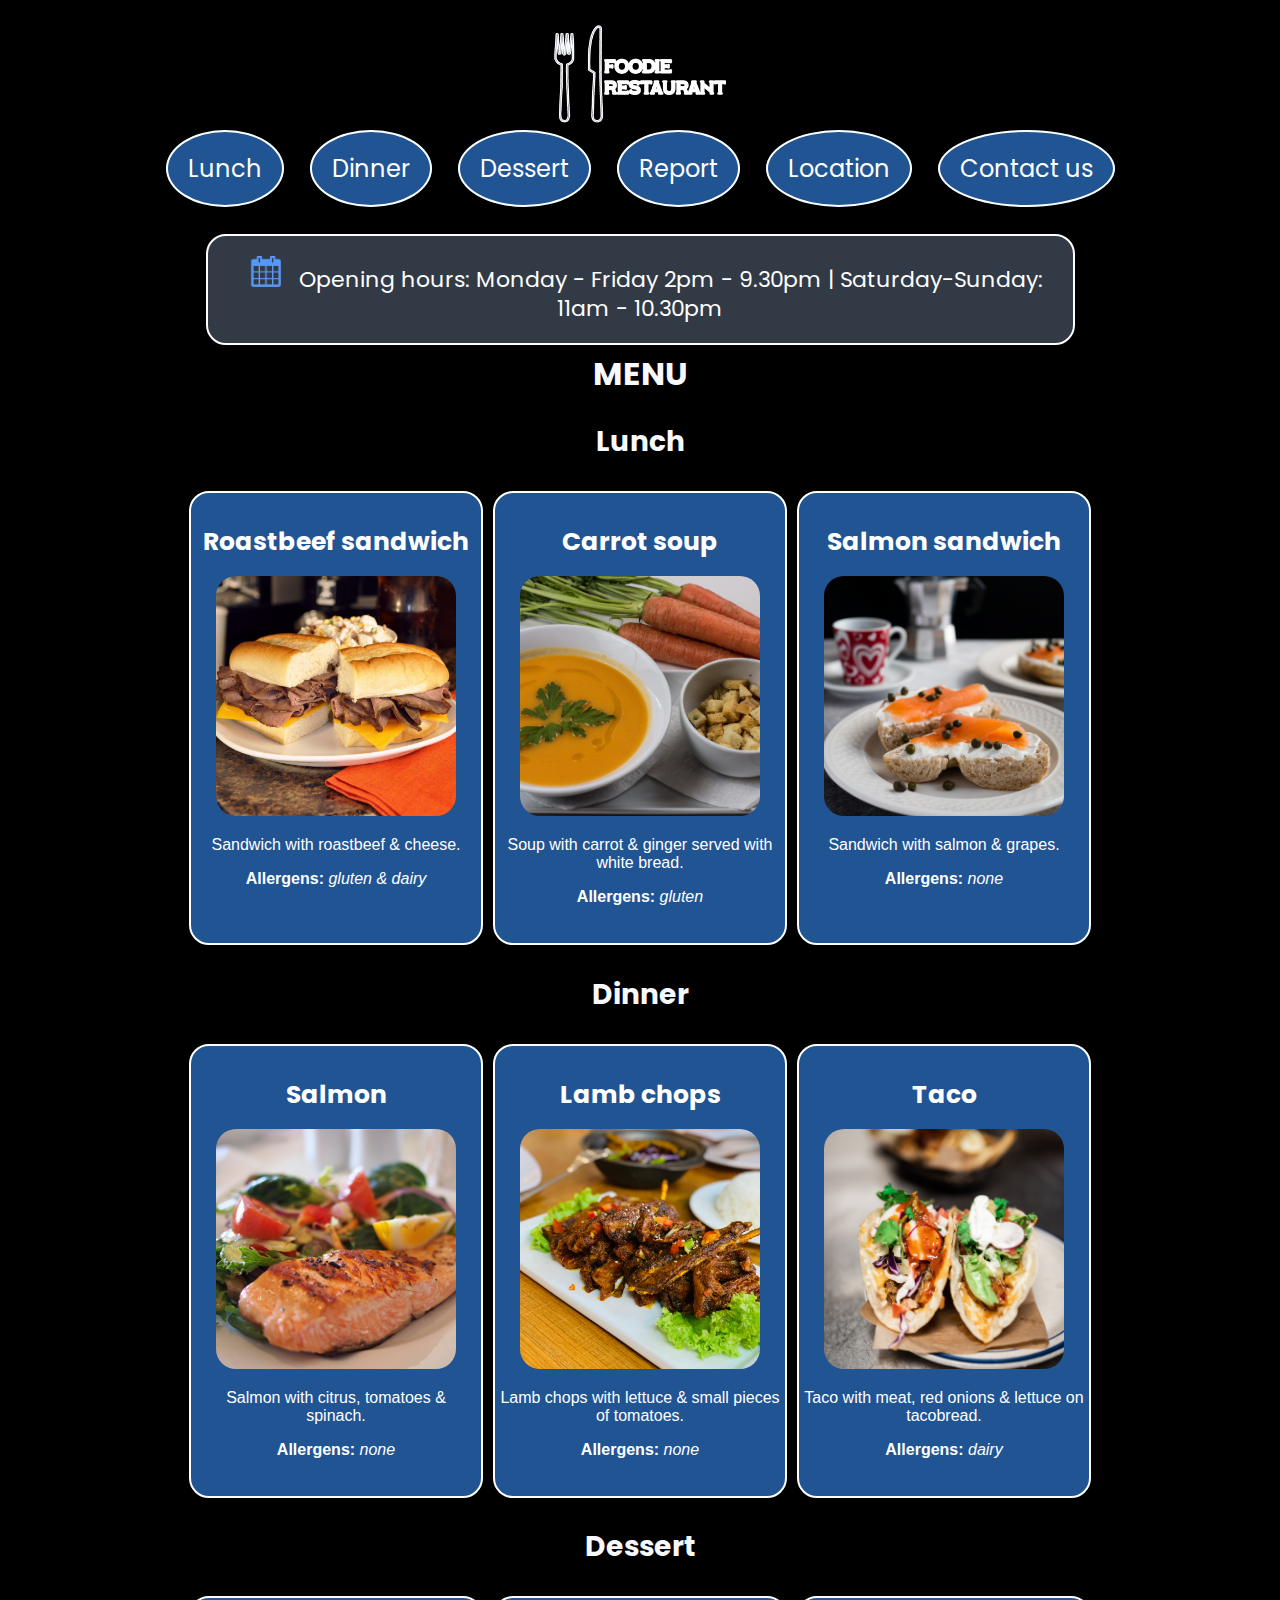
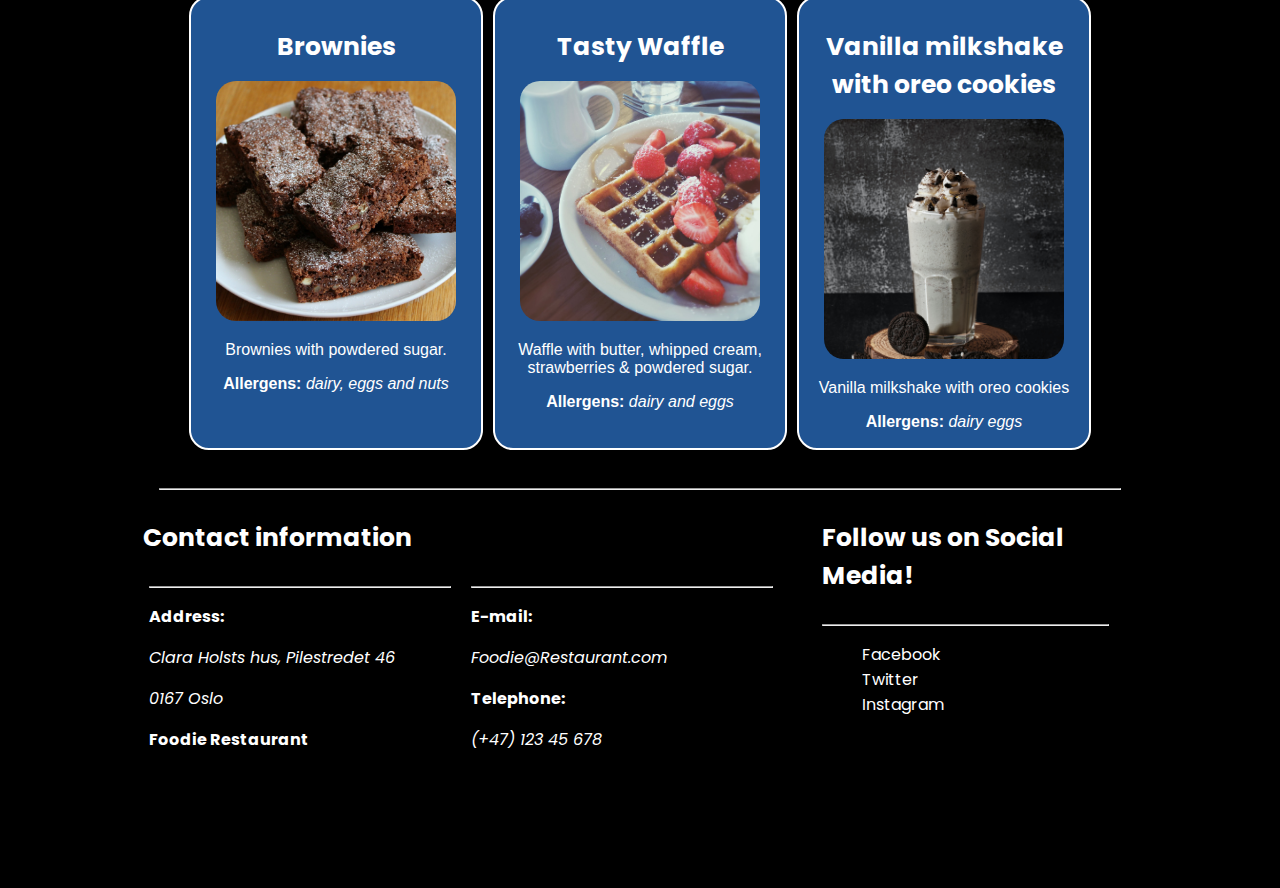
<file: index.html>
<!DOCTYPE html>
<html lang="en">
<head>
  <meta charset="UTF-8">
  <meta http-equiv="X-UA-Compatible" content="IE=edge">
  <meta name="viewport" content="width=device-width, initial-scale=1.0">
  <link rel="shortcut icon" href="images/favicon-16x16.png" type="image/x-icon">
  <title>Foodie Restaurant</title>
  <link rel="stylesheet" href="style.css">
</head>

<body>
  <header>
    <a href="index.html"><img id="logo" src="images/logo.png" alt="Logo for Foodie Restaurant"></a> 
    <nav id="menu">    
      <ul>
        <li><a href="#lunch">Lunch</a></li>
        <li><a href="#dinner">Dinner</a></li>
        <li><a href="#dessert">Dessert</a></li>
        <li><a href="report.html">Report</a></li>
        <li><a href="location.html">Location</a></li>
        <li><a href="contact.html">Contact us</a></li>
      </ul>
    </nav>
    <div id="openhours">
      <img src="images/calendarIcon.png" alt="A simple icon that looks like a calendar" width="55">
      Opening hours&#58;  Monday - Friday 2pm - 9.30pm &#124; Saturday-Sunday: 11am - 10.30pm
    </div>
  </header>

  <main>
    <h1>MENU</h1>
    <h2 id="lunch">Lunch</h2>
    <div class="meals-div">
      <div class="meal-div">
        <h3>Roastbeef sandwich</h3>
        <img src="images/1roastBeefSandwich.jpg" alt="First lunch is a sandwich with roastbeef and cheese.">
        <p>Sandwich with roastbeef &amp; cheese.</p>
          <p><strong>Allergens: </strong><em>gluten &amp; dairy</em></p>
        </div> 
        <div class="meal-div">   
          <h3>Carrot soup</h3>
          <img src="images/2carrotSoup.jpg" alt="Second lunch is a soup made of carrot and ginger served with white bread.">
          <p>Soup with carrot &amp; ginger served with white bread.</p>
          <p><strong>Allergens: </strong><em>gluten</em></p>
        </div>
        <div class="meal-div">
          <h3>Salmon sandwich</h3>
          <img src="images/3SalmonSandwich.jpg" alt="Third lunch is sandwhich with salmon and grapes.">
          <p>Sandwich with salmon &amp; grapes.</p>
          <p><strong>Allergens: </strong><em>none</em></p>
        </div>
      </div>
      <h2 id="dinner">Dinner</h2>
      <div class="meals-div">
        <div class="meal-div">
          <h3>Salmon</h3>
          <img src="images/4salmon.jpg" alt="First dinner is salmon with citrus, tomatoes and spinach.">
          <p>Salmon with citrus, tomatoes &amp; spinach.
            <p><strong>Allergens: </strong><em>none</em></p> 
          </div>
          <div class="meal-div">
            <h3>Lamb chops</h3>
            <img src="images/5lambChops.jpg" alt="Second dinner is lamb chops with lettuce and small pieces of tomatoes.">
            <p>Lamb chops with lettuce &amp; small pieces of tomatoes.</p>
            <p><strong>Allergens: </strong><em>none</em></p>
          </div>
          <div class="meal-div">
            <h3>Taco</h3>
            <img src="images/6taco.jpg" alt="Third dinner is taco with meat, red onions and lettuce on tacobread.">
            <p>Taco with meat, red onions &amp; lettuce on tacobread.</p>
            <p><strong>Allergens: </strong><em>dairy</em></p>
          </div>
        </div>
        <h2 id="dessert">Dessert</h2>
        <div class="meals-div">
          <div class="meal-div">
            <h3>Brownies</h3>
            <img src="images/7Brownies.jpg" alt="First dessert is brownies with powdered sugar.">
            <p>Brownies with powdered sugar.</p>
            <p><strong>Allergens: </strong><em>dairy, eggs and nuts</em></p>
          </div>
          <div class="meal-div">
            <h3>Tasty Waffle</h3>
            <img src="images/8waffle.jpg" alt="Second dessert is a waffle with butter, whipped cream, strawberries and powdered sugar.">
            <p>Waffle with butter, whipped cream, strawberries &amp; powdered sugar.</p>
            <p><strong>Allergens: </strong><em>dairy and eggs</em></p>
          </div>
          <div class="meal-div">
            <h3>Vanilla milkshake with oreo cookies</h3>
            <img src="images/9milkshakeOreo.jpg" alt="Third dessert is vanilla milkshake with oreo cookies">
            <p>Vanilla milkshake with oreo cookies</p>
            <p><strong>Allergens: </strong><em>dairy eggs</em></p>
          </div>
        </div>
      </div>
    </main>

    <br>
    <hr>

    <footer>
      <div class="information-container">
        <div class="infoChild infoChild2">
          <h2>Contact information</h2>
          <div class="information-container">
            <div class="infoChild">
              <hr id="infoLine">
              <p><strong>Address&#58</strong></p>
              <p><em>Clara Holsts hus, Pilestredet 46</em></p>
              <p><em>0167 Oslo</em></p>
              <a href="https://www.google.com/maps/place/OsloMet/@59.9207509,10.7335999,17z/data=!4m9!1m2!2m1!1sOsloMet!3m5!1s0x46416e7913e2a529:0xd56463578e04ce80!8m2!3d59.921084!4d10.7333234!15sCgdPc2xvTWV0kgEKdW5pdmVyc2l0eeABAA" target="_blank"><b>Foodie Restaurant</b></a>
        </div>
        <div class="infoChild">
          <hr id="infoLine">
          <p><strong>E-mail: </strong></p>
          <a href="mailto:Foodie@Restaurant.com" target="_blank"><em>Foodie@Restaurant.com</em></a>
          <p><strong>Telephone: </strong></p>
          <a href="tel:+4712345678"><em>(+47) 123 45 678</em></a>
        </div>
      </div>
    </div>
    <div class="infoChild">
      <h2>Follow us on Social Media!</h2>
      <div class="information-container">
        <div class="infoChild">
          <hr id="infoLine">          
          <ul>       
            <li><a href="https://www.facebook.com/FoodieRestaurant" target="_blank">Facebook</a></li>    
            <li><a href="https://www.twitter.com/FoodieRestaurant" target="_blank">Twitter</a></li>       
            <li><a href="https://www.instagram.com/FoodieRestaurant" target="_blank">Instagram</a></li>  
          </ul>      
        </div>     
      </div>
    </div>  
  </div>
</footer>
</body>
</html>
</file>
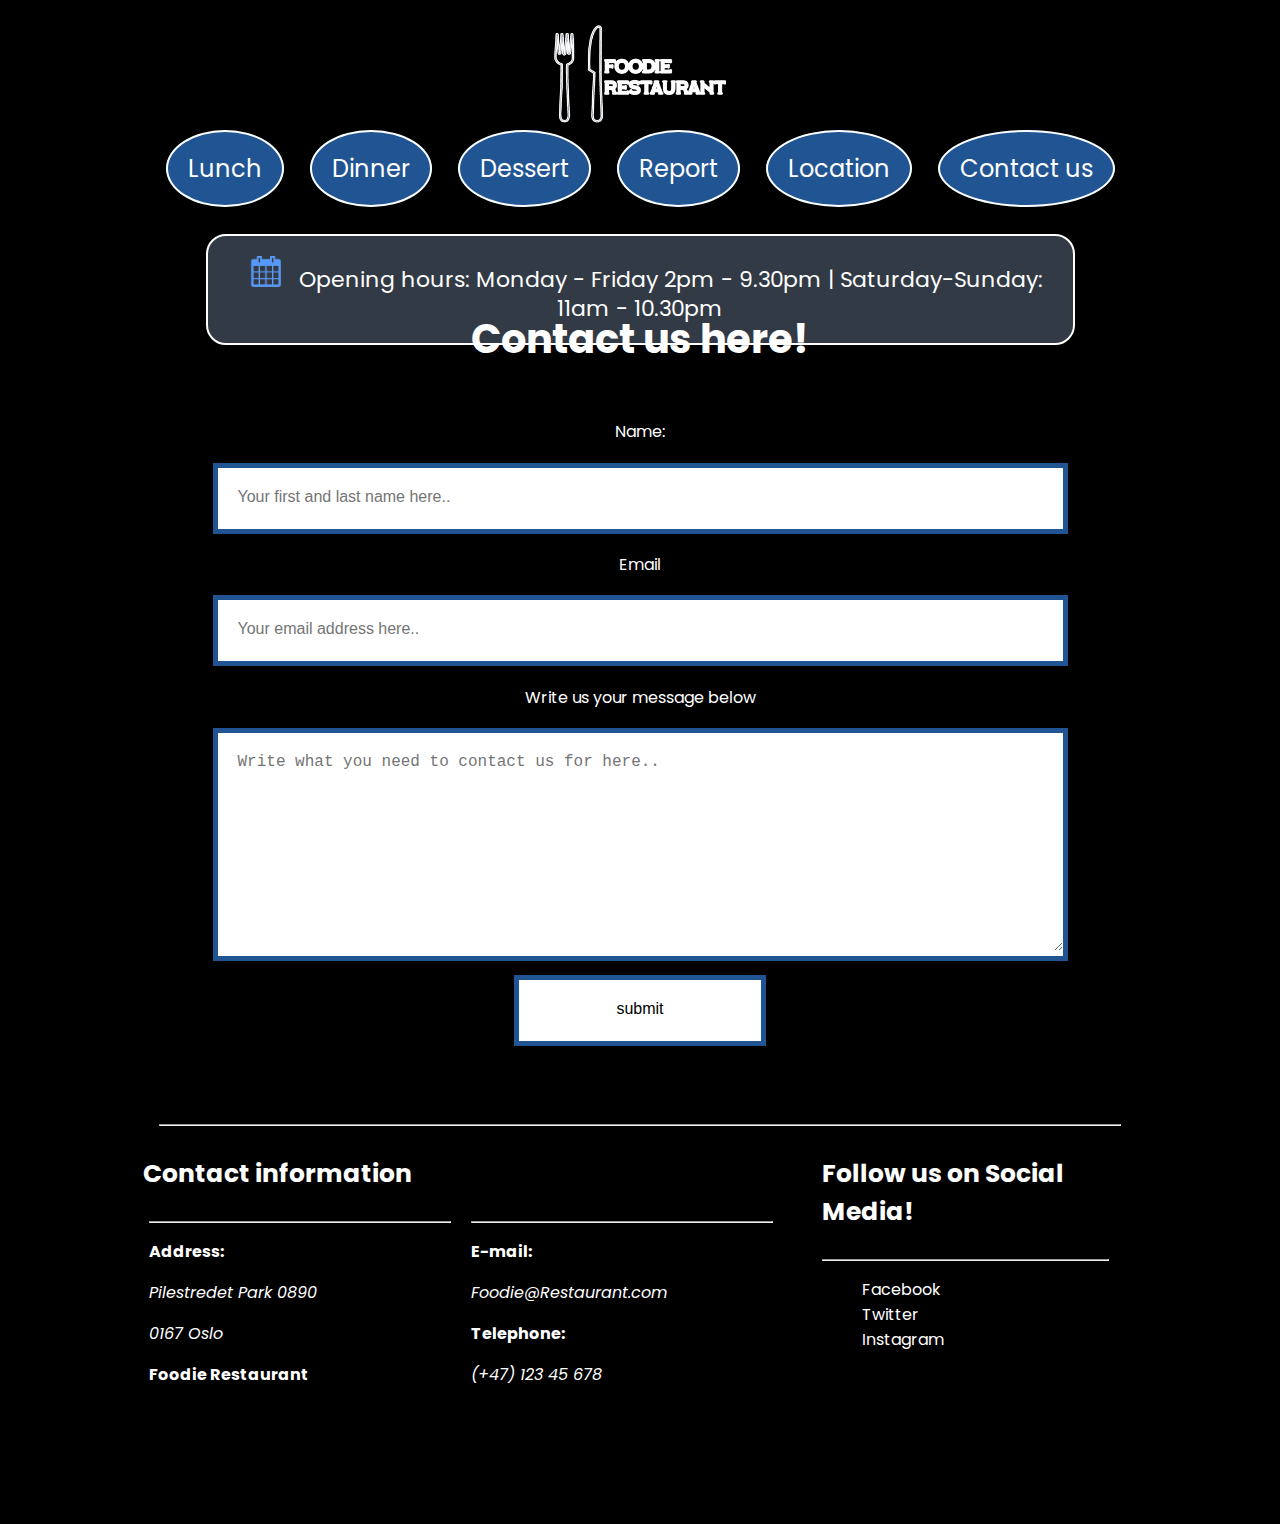
<file: contact.html>
<!DOCTYPE html>
<html lang="en">
<head>
    <meta charset="UTF-8">
    <meta http-equiv="X-UA-Compatible" content="IE=edge">
    <meta name="viewport" content="width=device-width, initial-scale=1.0">
    <link rel="shortcut icon" href="images/favicon-16x16.png" type="image/x-icon">
    <title>Foodie Restaurant</title>
    <link rel="stylesheet" href="style.css">
</head>

<body>
  <header>  
    <a href="index.html"><img id="logo" src="images/logo.png" alt="Logo for Foodie Restaurant"></a> 
    <nav id="menu"> 
      <ul>
        <li><a href="index.html#lunch">Lunch</a></li>
        <li><a href="index.html#dinner">Dinner</a></li>
        <li><a href="index.html#dessert">Dessert</a></li>
        <li><a href="report.html">Report</a></li>
        <li><a href="location.html">Location</a></li>
        <li><a href="contact.html">Contact us</a></li>
      </ul>
    </nav>
    <div id="openhours">
      <img src="images/calendarIcon.png" alt="A simple icon that looks like a calendar" width="55">
      Opening hours&#58;  Monday - Friday 2pm - 9.30pm &#124; Saturday-Sunday: 11am - 10.30pm
    </div>
  </header>


  <form class="contact-form">
    <h1 class="contact-container">Contact us here!</h1>
    <label for="full-name">Name:</label>
    <input type="text" name="name"  id="full-name" placeholder="Your first and last name here..">
    <label for="email">Email</label>
    <input type="text" name="email" id="email" placeholder="Your email address here..">
    <label for="message">Write us your message below</label>
    <textarea name="Message" id="message" placeholder="Write what you need to contact us for here.." cols="45" rows="10" placeholder="Comment text."></textarea>
    <div class="contact-submit">  
      <input type="submit" value="submit">
    </div>
  </form>


  <br>
  <hr>
    
  <footer>
    <div class="information-container">
      <div class="infoChild infoChild2"> 
        <h2>Contact information</h2>
        <div class="information-container"> 
          <div class="infoChild">  
            <hr id="infoLine"> 
            <p><strong>Address&#58</strong></p>
            <p><em>Pilestredet Park 0890</em></p>
            <p><em>0167 Oslo</em></p>   
            <a href="https://www.google.com/maps/place/OsloMet/@59.9207509,10.7335999,17.75z/data=!4m9!1m2!2m1!1sOsloMet!3m5!1s0x46416fab6bb97e7f:0x3f394a77d4dd9299!8m2!3d59.9201276!4d10.7374339!15sCgdPc2xvTWV0kgEKdW5pdmVyc2l0eeABAA" target="_blank"><b>Foodie Restaurant</b></a>
          </div>
          <div class="infoChild">
            <hr id="infoLine">
            <p><strong>E-mail: </strong></p>
            <a href="mailto:Foodie@Restaurant.com" target="_blank"><em>Foodie@Restaurant.com</em></a>
            <p><strong>Telephone: </strong></p>
            <a href="tel:+4712345678"><em>(+47) 123 45 678</em></a>
          </div>
        </div>
      </div>
      <div class="infoChild">
        <h2>Follow us on Social Media!</h2>
        <div class="information-container">
          <div class="infoChild">
            <hr id="infoLine">          
            <ul>       
              <li><a href="https://www.facebook.com/FoodieRestaurant" target="_blank">Facebook</a></li>    
              <li><a href="https://www.twitter.com/FoodieRestaurant" target="_blank">Twitter</a></li>          
              <li><a href="https://www.instagram.com/FoodieRestaurant" target="_blank">Instagram</a></li>        
            </ul>       
          </div>     
        </div>
      </div>  
    </div> 
  </footer>
</body>

</html>
</file>
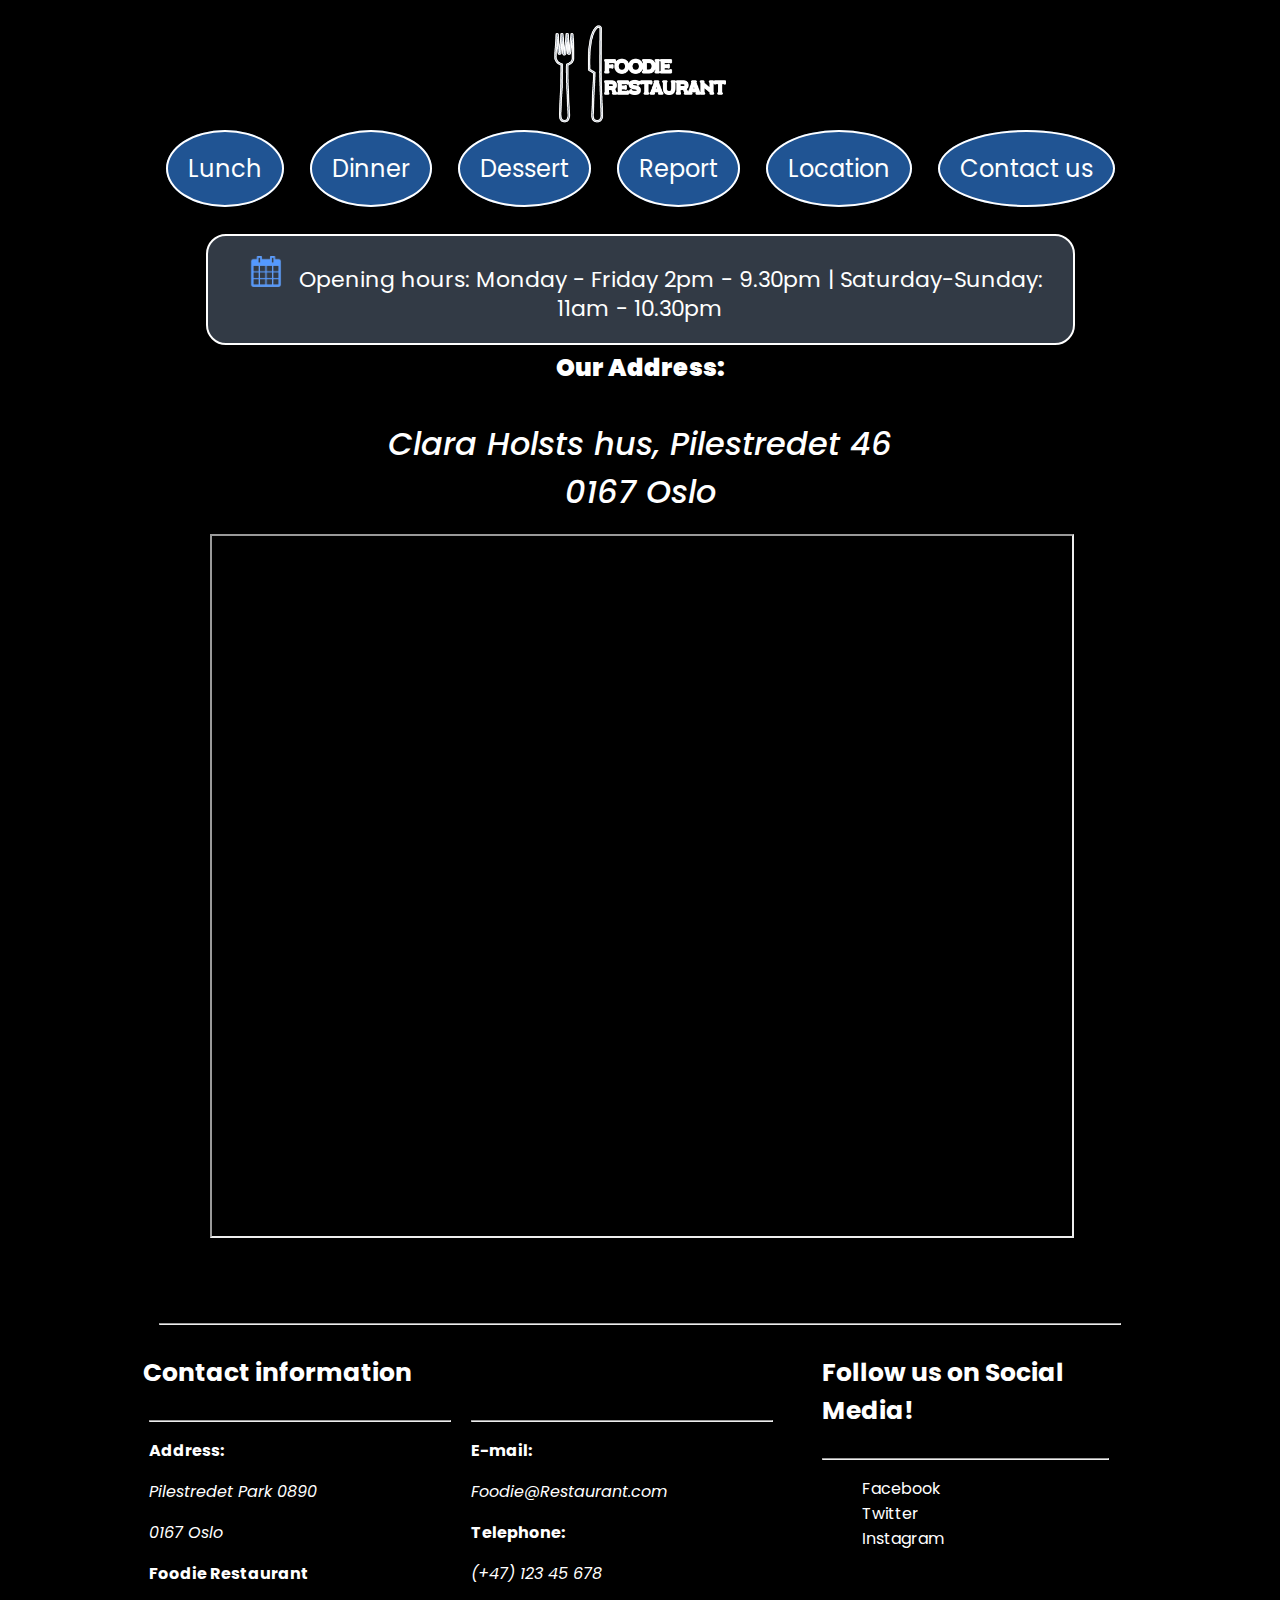
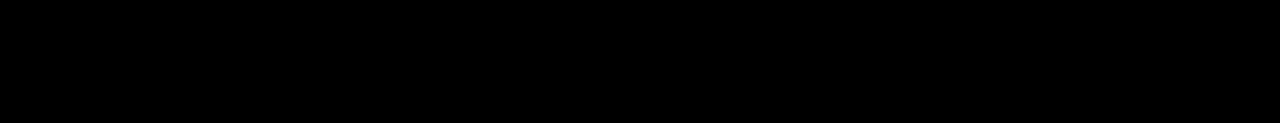
<file: location.html>
<!DOCTYPE html>
<html lang="en">
<head>
  <meta charset="UTF-8">
  <meta http-equiv="X-UA-Compatible" content="IE=edge">
  <meta name="viewport" content="width=device-width, initial-scale=1.0">
  <link rel="shortcut icon" href="images/favicon-16x16.png" type="image/x-icon">
  <title>Foodie Restaurant</title>
  <link rel="stylesheet" href="style.css">
</head>
<body>
  <header>
    <a href="index.html"><img id="logo" src="images/logo.png" alt="Logo for Foodie Restaurant"></a> 
    <nav id="menu">
      <ul>
        <li><a href="index.html#lunch">Lunch</a></li>
        <li><a href="index.html#dinner">Dinner</a></li>
        <li><a href="index.html#dessert">Dessert</a></li>
        <li><a href="report.html">Report</a></li>
        <li><a href="location.html">Location</a></li>
        <li><a href="contact.html">Contact us</a></li>
      </ul>
    </nav>
    <div id="openhours">
        <img src="images/calendarIcon.png" alt="A simple icon that looks like a calendar" width="55">
        Opening hours&#58;  Monday - Friday 2pm - 9.30pm &#124; Saturday-Sunday: 11am - 10.30pm
    </div>
  </header>
  <main>
  <h1 class="location-container"><strong>Our Address&#58</strong><br><br><span id="location-space1"><em>Clara Holsts hus, Pilestredet 46</em><br><em>0167 Oslo</em></span></h1>
  <div class="location-div">
    <iframe class="location-google" src="https://www.google.com/maps/embed?pb=!1m14!1m8!1m3!1d3999.3801011406536!2d10.7349496!3d59.9206912!3m2!1i1024!2i768!4f13.1!3m3!1m2!1s0x46416e7913e2a529%3A0xd5e2f570195d26b4!2sOslo%20Metropolitan%20University!5e0!3m2!1sen!2sno!4v1632299938922!5m2!1sen!2sno" allowfullscreen="" loading="lazy"></iframe>
  </div>
</main>

<br>
<hr>

<footer>
  <div class="information-container">
    <div class="infoChild infoChild2">  
      <h2>Contact information</h2>
      <div class="information-container">     
        <div class="infoChild">
          <hr id="infoLine">
          <p><strong>Address&#58</strong></p>
          <p><em>Pilestredet Park 0890</em></p>
          <p><em>0167 Oslo</em></p>
          <a href="https://www.google.com/maps/place/OsloMet/@59.9207509,10.7335999,17.75z/data=!4m9!1m2!2m1!1sOsloMet!3m5!1s0x46416fab6bb97e7f:0x3f394a77d4dd9299!8m2!3d59.9201276!4d10.7374339!15sCgdPc2xvTWV0kgEKdW5pdmVyc2l0eeABAA" target="_blank"><b>Foodie Restaurant</b></a>
        </div>
        <div class="infoChild">
          <hr id="infoLine">
          <p><strong>E-mail: </strong></p>
          <a href="mailto:Foodie@Restaurant.com" target="_blank"><em>Foodie@Restaurant.com</em></a>
          <p><strong>Telephone: </strong></p>
          <a href="tel:+4712345678"><em>(+47) 123 45 678</em></a>
        </div>
      </div>
    </div>
    <div class="infoChild">
      <h2>Follow us on Social Media!</h2>
      <div class="information-container">
        <div class="infoChild">
          <hr id="infoLine">          
          <ul>       
            <li><a href="https://www.facebook.com/FoodieRestaurant" target="_blank">Facebook</a></li>    
            <li><a href="https://www.twitter.com/FoodieRestaurant" target="_blank">Twitter</a></li>          
            <li><a href="https://www.instagram.com/FoodieRestaurant" target="_blank">Instagram</a></li>        
          </ul>       
        </div>     
      </div>
    </div>  
  </div>
</footer>
</body>
</html>
</file>
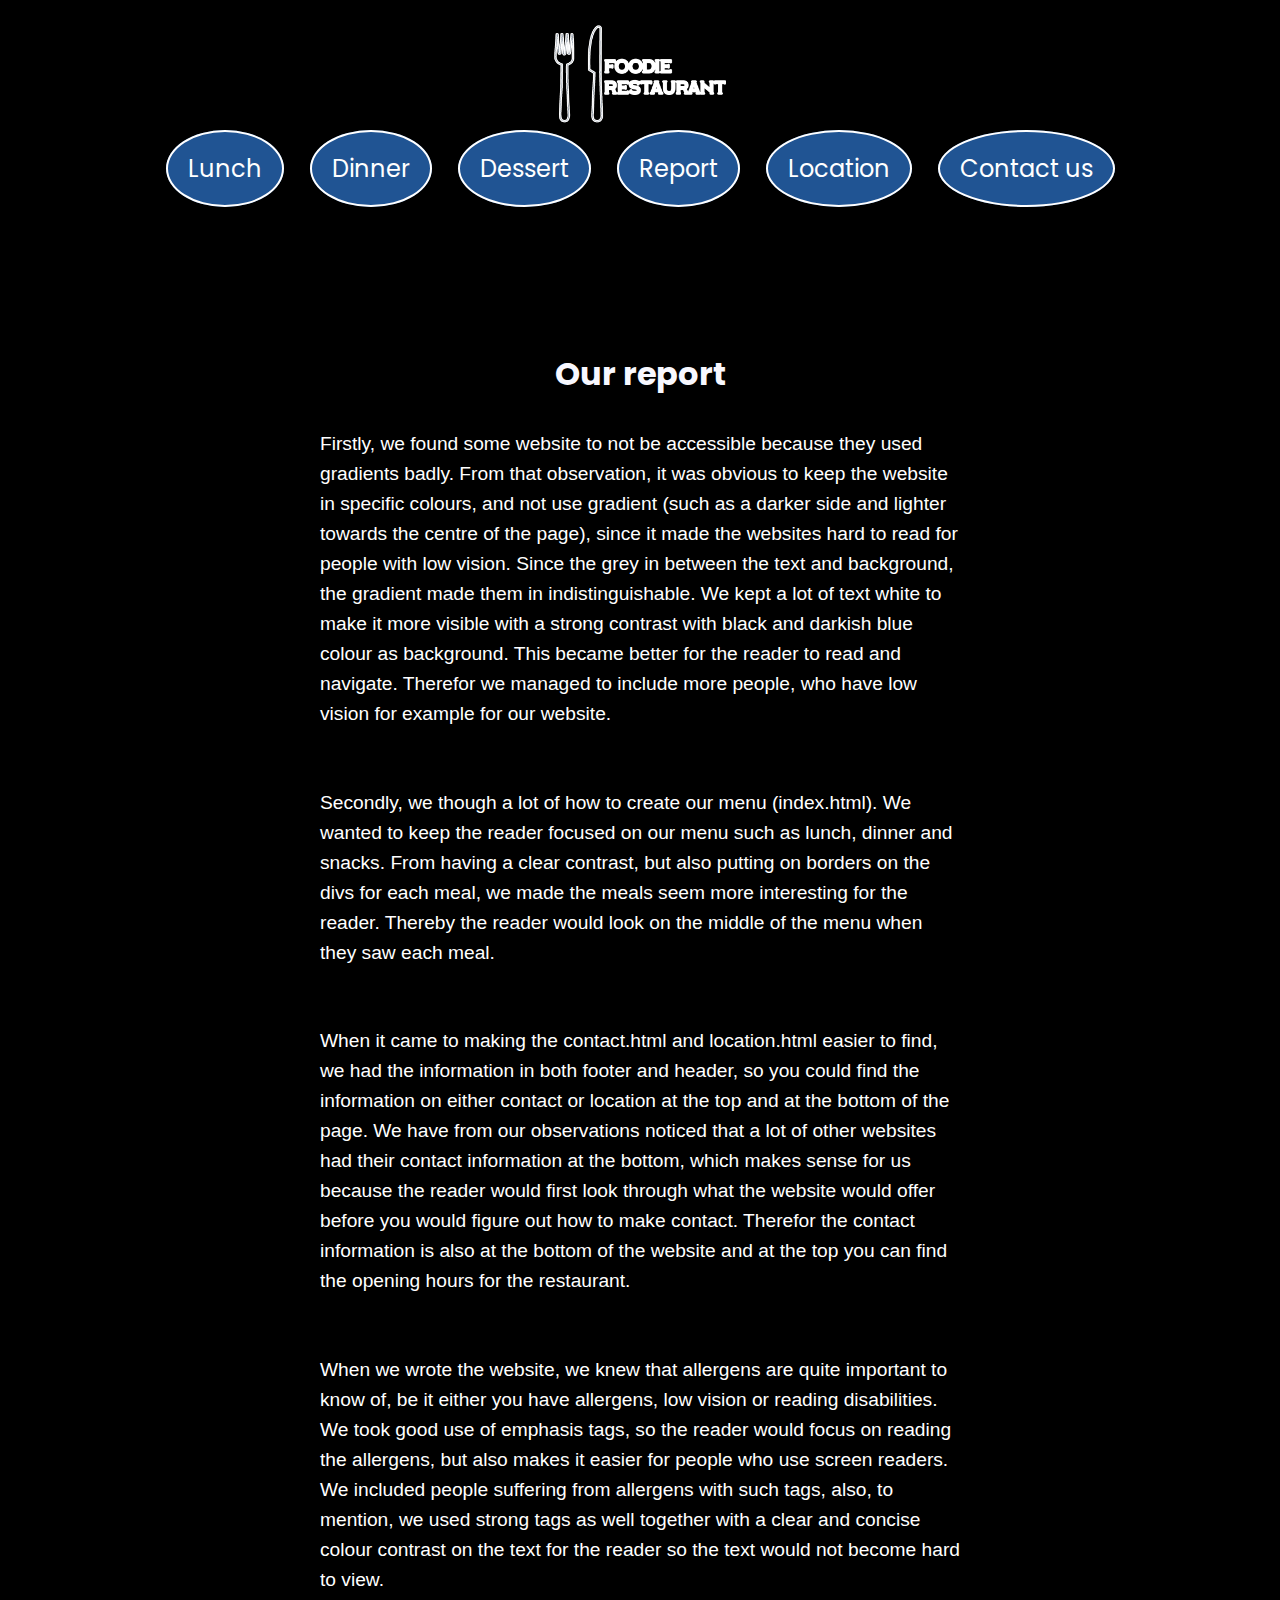
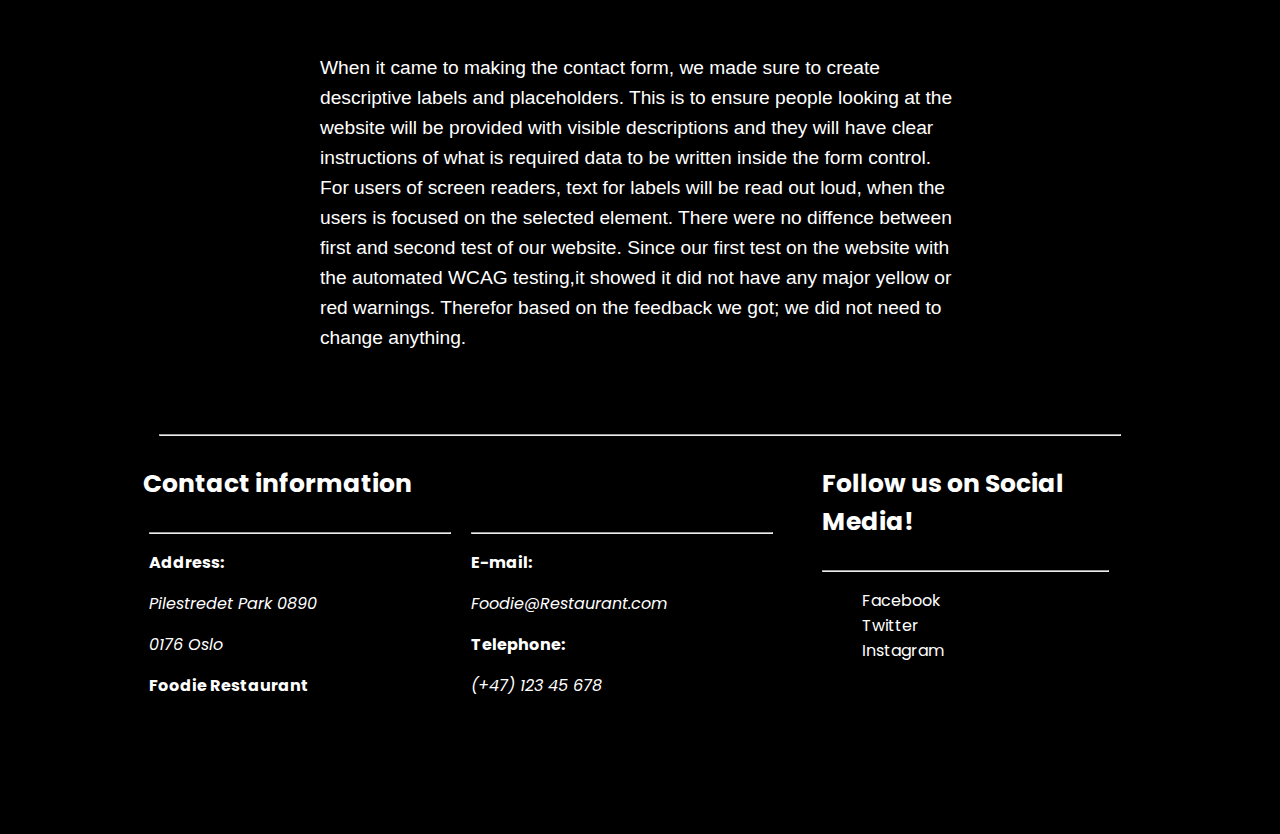
<file: report.html>
<!DOCTYPE html>
<html lang="en">
  <head>
    <meta charset="UTF-8">
    <meta http-equiv="X-UA-Compatible" content="IE=edge">
    <meta name="viewport" content="width=device-width, initial-scale=1.0">
    <link rel="shortcut icon" href="images/favicon-16x16.png" type="image/x-icon">
    <title>Foodie Restaurant</title>
    <link rel="stylesheet" href="style.css">
  </head>
  <body>
    <header>
      <a href="index.html"><img id="logo" src="images/logo.png" alt="Logo for Foodie Restaurant"></a> 
      <nav id="menu">
        <ul>
          <li><a href="index.html#lunch">Lunch</a></li>
          <li><a href="index.html#dinner">Dinner</a></li>
          <li><a href="index.html#dessert">Dessert</a></li>
          <li><a href="report.html">Report</a></li>
          <li><a href="location.html">Location</a></li>
          <li><a href="contact.html">Contact us</a></li>
        </ul>
      </nav>
    </header>

    <main class="report">
      <h1>Our report</h1>
      <p>
        Firstly, we found some website to not be accessible because they used gradients
        badly. From that observation, it was obvious to keep the website in specific colours, 
        and not use gradient (such as a darker side and lighter towards the centre of the
        page), since it made the websites hard to read for people with low vision. 
        Since the grey in between the text and background, the gradient made them in indistinguishable.
        We kept a lot of text white to make it more visible with a
        strong contrast with black and darkish blue colour as background.
        This became better for the reader to read and navigate. 
        Therefor we managed to include more people, who have low vision for example
        for our website.
      </p>
  
      <p>
        Secondly, we though a lot of how to create our menu (index.html).
        We wanted to keep the reader focused on our menu such as 
        lunch, dinner and snacks. From having a clear contrast, but also 
        putting on borders on the divs for each meal, we made the meals 
        seem more interesting for the reader. Thereby the reader
        would look on the middle of the menu when they saw each meal.
      </p>

  
      <p>  
        When it came to making the contact.html and location.html 
        easier to find, we had the information in both footer
        and header, so you could find the information on either 
        contact or location at the top and at the bottom of the 
        page. We have from our observations noticed that a lot of
        other websites had their contact information at the bottom,
        which makes sense for us because the reader would first look
        through what the website would offer before you would
        figure out how to make contact. Therefor the contact 
        information is also at the bottom of the website and at the top
        you can find the opening hours for the restaurant.
      </p>
  
      <p>
        When we wrote the website, we knew that allergens are 
        quite important to know of, be it either you have allergens, 
        low vision or reading disabilities. We took good use of
        emphasis tags, so the reader would focus on reading the allergens, 
        but also makes it easier for people who use screen readers. 
        We included people suffering from allergens with such tags, 
        also, to mention, we used strong tags as well together with a 
        clear and concise colour contrast on the text for the 
        reader so the text would not become hard to view.  
      </p>
      
      <p>
        When it came to making the contact form, we made sure to 
        create descriptive labels and placeholders. This is to ensure
        people looking at the website will be provided with visible
        descriptions and they will have clear instructions of what is 
        required data to be written inside the form control. For users
        of screen readers, text for labels will be read out loud, when 
        the users is focused on the selected element. There were no diffence
        between first and second test of our website. Since our first
        test on the website with the automated WCAG testing,it 
        showed it did not have any major yellow or red warnings. 
        Therefor based on the feedback we got; we did not need 
        to change anything.
      </p> 
  </main>

  <br>
  <hr>

  <footer>
    <div class="information-container">
      <div class="infoChild infoChild2">
        <h2>Contact information</h2>
        <div class="information-container">
          <div class="infoChild">
            <hr id="infoLine">
            <p><strong>Address&#58</strong></p>
            <p><em>Pilestredet Park 0890</em></p>
            <p><em>0176 Oslo</em></p>
            <a href="https://www.google.com/maps/place/OsloMet/@59.9207509,10.7335999,17.75z/data=!4m9!1m2!2m1!1sOsloMet!3m5!1s0x46416fab6bb97e7f:0x3f394a77d4dd9299!8m2!3d59.9201276!4d10.7374339!15sCgdPc2xvTWV0kgEKdW5pdmVyc2l0eeABAA" target="_blank"><b>Foodie Restaurant</b></a>
  
          </div>
          <div class="infoChild">
            <hr id="infoLine">
            <p><strong>E-mail: </strong></p>
            <a href="mailto:Foodie@Restaurant.com" target="_blank"><em>Foodie@Restaurant.com</em></a>
            <p><strong>Telephone: </strong></p>
            <a href="tel:+4712345678"><em>(+47) 123 45 678</em></a>
          </div>
        </div>
      </div>
      <div class="infoChild">
        <h2>Follow us on Social Media!</h2>
        <div class="information-container">
          <div class="infoChild">
            <hr id="infoLine">          
            <ul>       
              <li><a href="https://www.facebook.com/FoodieRestaurant" target="_blank">Facebook</a></li>    
              <li><a href="https://www.twitter.com/FoodieRestaurant" target="_blank">Twitter</a></li>          
              <li><a href="https://www.instagram.com/FoodieRestaurant" target="_blank">Instagram</a></li>        
            </ul>       
          </div>     
        </div>
      </div>  
    </div>
  </footer>
</body>
</html>
</file>
<file: style.css>
@import url('https://fonts.googleapis.com/css2?family=Poppins:ital,wght@0,100;0,200;0,300;0,500;0,600;0,700;0,800;0,900;1,100;1,200;1,300;1,400;1,500;1,600;1,700;1,800;1,900&display=swap');
body {
  font-family: Poppins, Helvetica, sans-serif;
  background-color: #000000;
  color: #ffffff;
  margin: 0;
}
h1, h2, h3 {
  font-family: Poppins, Helvetica, sans-serif;;
}
h2 {
  font-size: 28px;
}
header {
  height: 150px;
  width:100%;
  background-size: cover;
  background-repeat: no-repeat;
  background-position: 0% 45%;
  font-size: 22px;
  text-align: center;
  line-height: 1.3em;
}

/*
  Structure of css (use ctrl+f, then search either of them):

  mainly these below are for index.html (+some parts are repeated in other file.html)

  logo
  open hours
  menu
  hr
  main
  meals
  footer

  report (its for report.html)

  location (its for location.html)

  contact (its for contact.html)
*/

/*
  start of logo
*/
#logo {
  margin-top: 25px;
  height: 100px;
}

/*
  end of logo
*/

/*
  start of open hours
*/

#openhours {
  width: 825px;
  margin: auto;
  margin-top: 45px;
  border-radius: 20px;
  padding: 20px;
  background-color: #323a45;
  border: 2px solid white;
}

/*
  end of open hours
*/


/*
  start of menu
*/

#menu {
  margin-left: auto;
  margin-top: -5px;
}
#menu a{
  text-decoration: none;
  color: white;
  border-radius: 50% 50%;
  font-size: 24px;
  background-color: #205493;
  border: 2px solid white;
  box-shadow: 0 5px 10px rgba(0,0,0, 0.8);
  padding: 20px;
  margin: 5px 10px;
}
#menu ul {
  padding-left:0;
}
#menu li{
  padding: 5px 0px;
  list-style-type: none;
  list-style:none;
  display: inline-block;
}
#menu a:focus {
  background-color:#0071bc;
  padding: 24px;
  margin: 5px 6px;
}
#menu li a:hover {
  background-color:#0071bc;
  padding: 24px;
  margin: 5px 6px;
}

/*
  end of menu
*/

/*
  start of hr
*/

hr{
  width: 75%
}

#infoLine { 
  width: 100%   /*so lines are made above adress, e-mail and socials*/
}

/*
  end of hr
*/


/*
  start of main
*/

main{
  margin-top: 200px;
  min-width: 75%;
  font-family: Arial, Helvetica, sans-serif;
}
main h1,h2 {
  text-align: center;
  color: ghostwhite;
  font-family: Poppins, Helvetica, sans-serif;
}

/*
  end of main 
*/

/*
  start of meals
*/

.meals-div {
  color: black;
  min-height: 200px;
  margin: auto;
  align-items: center;
  display: flex;
  flex-direction: row;
  flex-wrap: wrap;
  justify-content: center;
}
.meal-div {
  width: 280px;
  height: 440px;
  margin: 5px;
  padding: 5px;
  text-align: center;
  background-color: #205493;
  border-radius: 20px;
  border: 2px solid white;
  color: #ffffff;
  
}
.meal-div img {
  object-fit: cover; 
  margin-top: -10px;
  border-radius: 20px;
  width: 240px;
  height: 240px;
}
.meal-div h3 {
  font-size: 25px;
}

/*
  end of meals
*/

/*
  start of footer
*/

footer {
  width: 80%;
  margin: auto;
  min-height: 390px;
}
.information-container {
  display: flex;
  flex-direction: row;
  flex-wrap: wrap;
  justify-content: space-evenly;
}
.information-container h2 {
  text-align: left;
  color: #ffffff ;
  font-size: 25px;
}
.infoChild {
  vertical-align:top; 
  width: 300px;
  height: 270px;
  margin-right: 15px;
}
.infoChild2 {
  width: 650px;
}
.infoChild ul{
  list-style-type: none;
  color: #ffffff ;
}
.infoChild a {
  text-decoration: none;
  color: inherit;
  line-height: 25px;
}
.infoChild a:hover, a:focus {
  font-weight: bold;
}
.soMeLinks {
  background-position: center;
  display: inline-block;
  margin-right: 10px;
  width: 12px;
}

/*
  end of footer
*/


/*
  start of report.html. We put only navbar and footer in report.html
*/

.report p{
  max-width: 50%;
  padding: 10px;
  line-height: 30px;
  font-size: larger;
  margin: auto;
  margin-bottom: 3%;
}

/*
  end of report
*/


/*
  start of location.html. We put in the same navbar, open hours and footer for location.html
*/

.location-container {
  font-size: 1.5rem;
  text-align: center;
  color: #ffffff;
  margin-top: 12%;
  margin-bottom: 1%;
}
#location-space1 {
  font-size: 2rem;
  font-weight: 500;
}
#location-space2 {
  font-size: 1.3rem;
}
.location-div {
  height: 700px;
  width: 860px;
  max-width: 90%;
  margin: auto;
  margin-bottom: 4%;
  padding: 5px;

}
.location-google {
  height: 100%;
  width: 100%;
}

/*
  end of location.html
*/

/*
  start of contact.html. We put in the same navbar, open hours and footer for contact.html.
*/
.contact-form {
  display: flex;
  justify-content: space-around;
  flex-direction: column;
  align-items: center;
  width: 1150px;
  height: 800px;
  margin: auto;
  margin-top: 8%;
  margin-bottom: 3%;
}
.contact-container {
  font-size: 2.5rem;
  margin-top: 45px;
}
.contact-form input, textarea {
  font-size: 1rem;
  width: 70%;
  padding: 20px;
  padding-bottom: 18px;
  background-color: rgb(255, 255, 255);
  outline: #205493 solid 5px;
  border: none;
  border-bottom: transparent solid 5px;
  transition: 0.2s ease-in-out;
}
.contact-form input:focus, textarea:focus {
  border-bottom: #205493 solid 5px;
}
.contact-submit {
  text-align: center;
  width: 30%;
}
.contact-submit input:hover {
  border-bottom: #205493 solid 5px;
}

/*
  end of contact.html
*/
</file>
